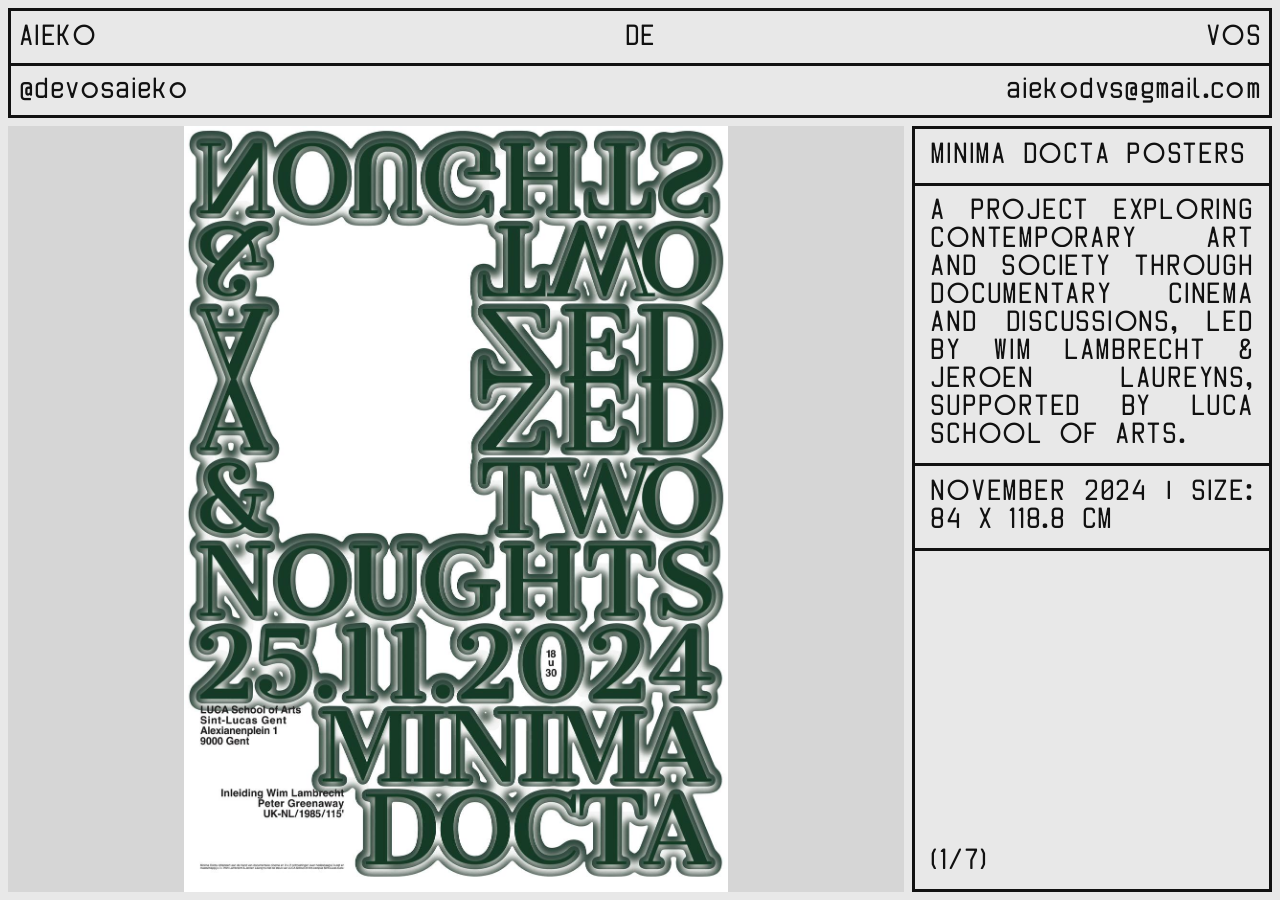
<file: index.html>
<!DOCTYPE html>
<html lang="nl">
<head>
  <meta charset="UTF-8" />
  <meta name="viewport" content="width=device-width, initial-scale=1.0" />
  <title>Aieko De Vos — Portfolio</title>
  <link rel="stylesheet" href="styles.css" />
</head>
<body>
  <img class="custom-cursor is-hidden" id="customCursor" src="./arrow_green.svg" alt="" aria-hidden="true" />

  <main class="page">
    <header class="identity panel-grid panel-grid--2rows">
      <div class="grid-row row-top">
        <div class="cell align-left" id="firstName">AIEKO</div>
        <div class="cell align-center" id="middleName">DE</div>
        <div class="cell align-right" id="lastName">VOS</div>
      </div>
      <div class="grid-row row-bottom">
        <a class="cell align-left contact-link contact-link--instagram" id="handle" href="https://www.instagram.com/devosaieko/" target="_blank" rel="noopener noreferrer">@devosaieko</a>
        <a class="cell align-right contact-link contact-link--mail" id="email" href="mailto:aiekodvs@gmail.com">aiekodvs@gmail.com</a>
      </div>
    </header>

    <section class="layout">
      <button class="image-frame" id="imageFrame" aria-label="Volgende foto" type="button">
        <img class="project-image" id="mainImage" src="" alt="" />
      </button>

      <button class="text-frame panel-grid panel-grid--project" id="textFrame" aria-label="Ga naar volgend werk" type="button">
        <div class="project-lines" id="projectLines"></div>
      </button>
    </section>
  </main>

  <script src="projects-data.js"></script>
  <script src="script.js"></script>
</body>
</html>
</file>
<file: styles.css>
@font-face {
  font-family: "TIR Trial NotMono";
  src: url("TIRTrial-NotMono.otf") format("opentype");
  font-weight: normal;
  font-style: normal;
}

:root {
  --bg: #e8e8e8;
  --border: #111111;
  --text: #111111;
  --link: #1548ff;
  --cursor: rgb(0, 120, 255);
  --gap: 8px;
  --stroke: 3px;
  --line: 3px;
  --page-pad: 8px;
  --header-gap: 8px;
  --row-height: 52px;
  --row-font: 25px;
  --project-pad-x: clamp(12px, 1.2vw, 18px);
  --project-pad-y: clamp(10px, 1vw, 14px);
}

* {
  box-sizing: border-box;
}

html {
  font-size: var(--row-font);
  height: 100%;
  overflow-x: hidden;
}

body {
  margin: 0;
  padding: 0;
  min-height: 100%;
  background: var(--bg);
  color: var(--text);
  font-family: "TIR Trial NotMono", Arial, sans-serif;
  cursor: auto;
  overflow: hidden;
  overflow-x: hidden;
}

button,
dialog,
a {
  font: inherit;
}

button {
  border: 0;
  padding: 0;
  background: transparent;
  color: inherit;
}

a {
  text-decoration: none;
}

button:focus,
button:focus-visible,
.image-frame:focus,
.image-frame:focus-visible,
.text-frame:focus,
.text-frame:focus-visible,
.project-image:focus {
  outline: none;
  box-shadow: none;
}

.image-frame,
.text-frame,
.project-image {
  -webkit-tap-highlight-color: transparent;
  user-select: none;
  -webkit-user-select: none;
}

.project-image {
  -webkit-user-drag: none;
}

.page {
  width: calc(100% - (var(--page-pad) * 2));
  max-width: 100%;
  height: calc(100vh - (var(--page-pad) * 2));
  margin: var(--page-pad);
  display: grid;
  grid-template-rows: auto 1fr;
  gap: var(--header-gap);
}

.layout {
  min-height: 0;
  display: grid;
  grid-template-columns: minmax(0, 2.58fr) minmax(360px, 1fr);
  gap: var(--gap);
  align-items: stretch;
}

.panel-grid {
  border: var(--stroke) solid var(--border);
  background: transparent;
}

.panel-grid--2rows {
  display: grid;
  grid-template-rows: var(--row-height) var(--row-height);
}

.grid-row {
  display: grid;
  align-items: stretch;
  min-height: 0;
}

.grid-row + .grid-row {
  border-top: var(--line) solid var(--border);
}

.row-top {
  grid-template-columns: 1fr auto 1fr;
}

.row-bottom {
  grid-template-columns: 1fr 1fr;
}

.cell {
  min-height: 0;
  height: 100%;
  padding: 3px 8px 2px;
  display: flex;
  align-items: center;
  text-decoration: none;
  letter-spacing: 0.015em;
  white-space: nowrap;
  font-size: var(--row-font);
  line-height: 1.1;
  text-transform: uppercase;
}

#middleName {
  padding-left: 16px;
  padding-right: 16px;
}

.align-left {
  justify-content: flex-start;
  text-align: left;
}

.align-center {
  justify-content: center;
  text-align: center;
}

.align-right {
  justify-content: flex-end;
  text-align: right;
}

.grow {
  width: 100%;
}

.contact-link {
  color: var(--text);
  text-transform: lowercase;
  transition: color 140ms ease;
}

.contact-link:hover,
.contact-link:focus-visible {
  color: var(--link);
  text-decoration: none;
  outline: none;
}

.image-frame,
.image-frame *,
.text-frame,
.text-frame * {
  cursor: none !important;
}

.custom-cursor {
  position: fixed;
  top: 0;
  left: 0;
  width: 288px;
  height: auto;
  pointer-events: none;
  z-index: 9999;
  display: block;
  object-fit: contain;
  transform: translate(-100%, -50%);
  transform-origin: top left;
}

.custom-cursor.is-green {
  transform: translate(0%, -50%);
}

.custom-cursor.is-red {
  transform: translate(-100%, -50%);
}

.custom-cursor.is-hidden,
.is-hidden {
  display: none;
}

@media (hover: none), (pointer: coarse) {
  .image-frame,
  .image-frame *,
  .text-frame,
  .text-frame * {
    cursor: auto !important;
  }

  .custom-cursor {
    display: none;
  }
}

.image-frame,
.text-frame {
  position: relative;
  overflow: hidden;
  min-height: 0;
  height: 100%;
}

.image-frame {
  background: #d6d6d6;
  border: 0;
  width: 100%;
  display: flex;
  align-items: center;
  justify-content: center;
}

.image-placeholder {
  width: 100%;
  height: 100%;
  background: #d6d6d6;
}

.text-frame {
  display: flex;
  align-items: stretch;
  justify-content: flex-end;
  background: var(--bg);
  text-align: right;
}

.project-image {
  width: 100%;
  height: 100%;
  object-fit: contain;
  display: block;
  background: #d6d6d6;
  image-rendering: auto;
}

.project-lines {
  width: 100%;
  display: flex;
  flex-direction: column;
  align-content: start;
}

.project-line {
  width: 100%;
  min-height: 0;
  border-bottom: var(--line) solid var(--border);
  padding: var(--project-pad-y) var(--project-pad-x);
  text-align: justify;
  text-transform: uppercase;
  font-size: var(--row-font);
  line-height: 1.12;
  letter-spacing: 0.03em;
  text-wrap: pretty;
  overflow-wrap: anywhere;
}

.project-line:last-child {
  border-bottom: 0;
}

.cursor--dot {
  width: 28px;
  height: 28px;
  border-radius: 999px;
  background: var(--cursor);
  transform: translate(-50%, -50%);
}

.cursor--arrow {
  width: 46px;
  height: 46px;
  transform: translate(-10px, -8px);
}

@media (max-width: 1200px) {

  body {
    overflow-y: auto;
    overflow-x: hidden;
    cursor: auto;
  }

  .page {
    width: calc(100% - (var(--page-pad) * 2));
    height: auto;
    min-height: calc(100vh - (var(--page-pad) * 2));
  }

  .layout {
    grid-template-columns: 1fr;
  }

  .image-frame {
    aspect-ratio: 1 / 1;
    height: auto;
    min-height: 0;
  }

  .project-image {
    width: 100%;
    height: 100%;
    object-fit: contain;
  }
}

@media (max-width: 760px) {
  :root {
    --gap: 6px;
    --page-pad: 6px;
    --header-gap: 6px;
  }

  .panel-grid--2rows {
    grid-template-rows: auto auto;
  }

  .row-top {
    grid-template-columns: 1fr auto 1fr;
  }

  .row-bottom {
    grid-template-columns: 1fr;
  }

  .cell {
    min-height: 52px;
    padding: 6px 8px 5px;
    white-space: normal;
  }

  .row-bottom {
    grid-auto-rows: min-content;
  }

  .row-bottom .cell {
    min-height: 0;
    height: auto;
    padding-top: 3px;
    padding-bottom: 3px;
    line-height: 1.12;
    align-items: flex-start;
  }

  .row-bottom .cell + .cell {
    padding-top: 0;
  }

  #middleName {
    padding-left: 10px;
    padding-right: 10px;
  }

  .contact-link {
    overflow-wrap: anywhere;
  }

  .row-bottom .cell:last-child {
    justify-content: flex-start;
    text-align: left;
    border-left: 0;
  }

  .project-line {
    text-align: left;
    letter-spacing: 0.02em;
    line-height: 1.28;
  }
}

@media (max-width: 525px) {

  .row-top {
    grid-template-columns: 1fr;
  }

  #firstName,
  #middleName,
  #lastName {
    justify-content: flex-start;
    text-align: left;
  }

  #middleName {
    justify-content: center;
    text-align: center;
    padding-left: 8px;
    padding-right: 8px;
  }

  #lastName {
    justify-content: flex-end;
    text-align: right;
  }

  .project-line {
    padding: 10px 10px;
  }
}


@media (max-width: 760px) {
  html, body, .page {
    max-width: 100%;
    overflow-x: hidden;
  }
}


.project-line--counter {
  margin-top: auto;
}
</file>
